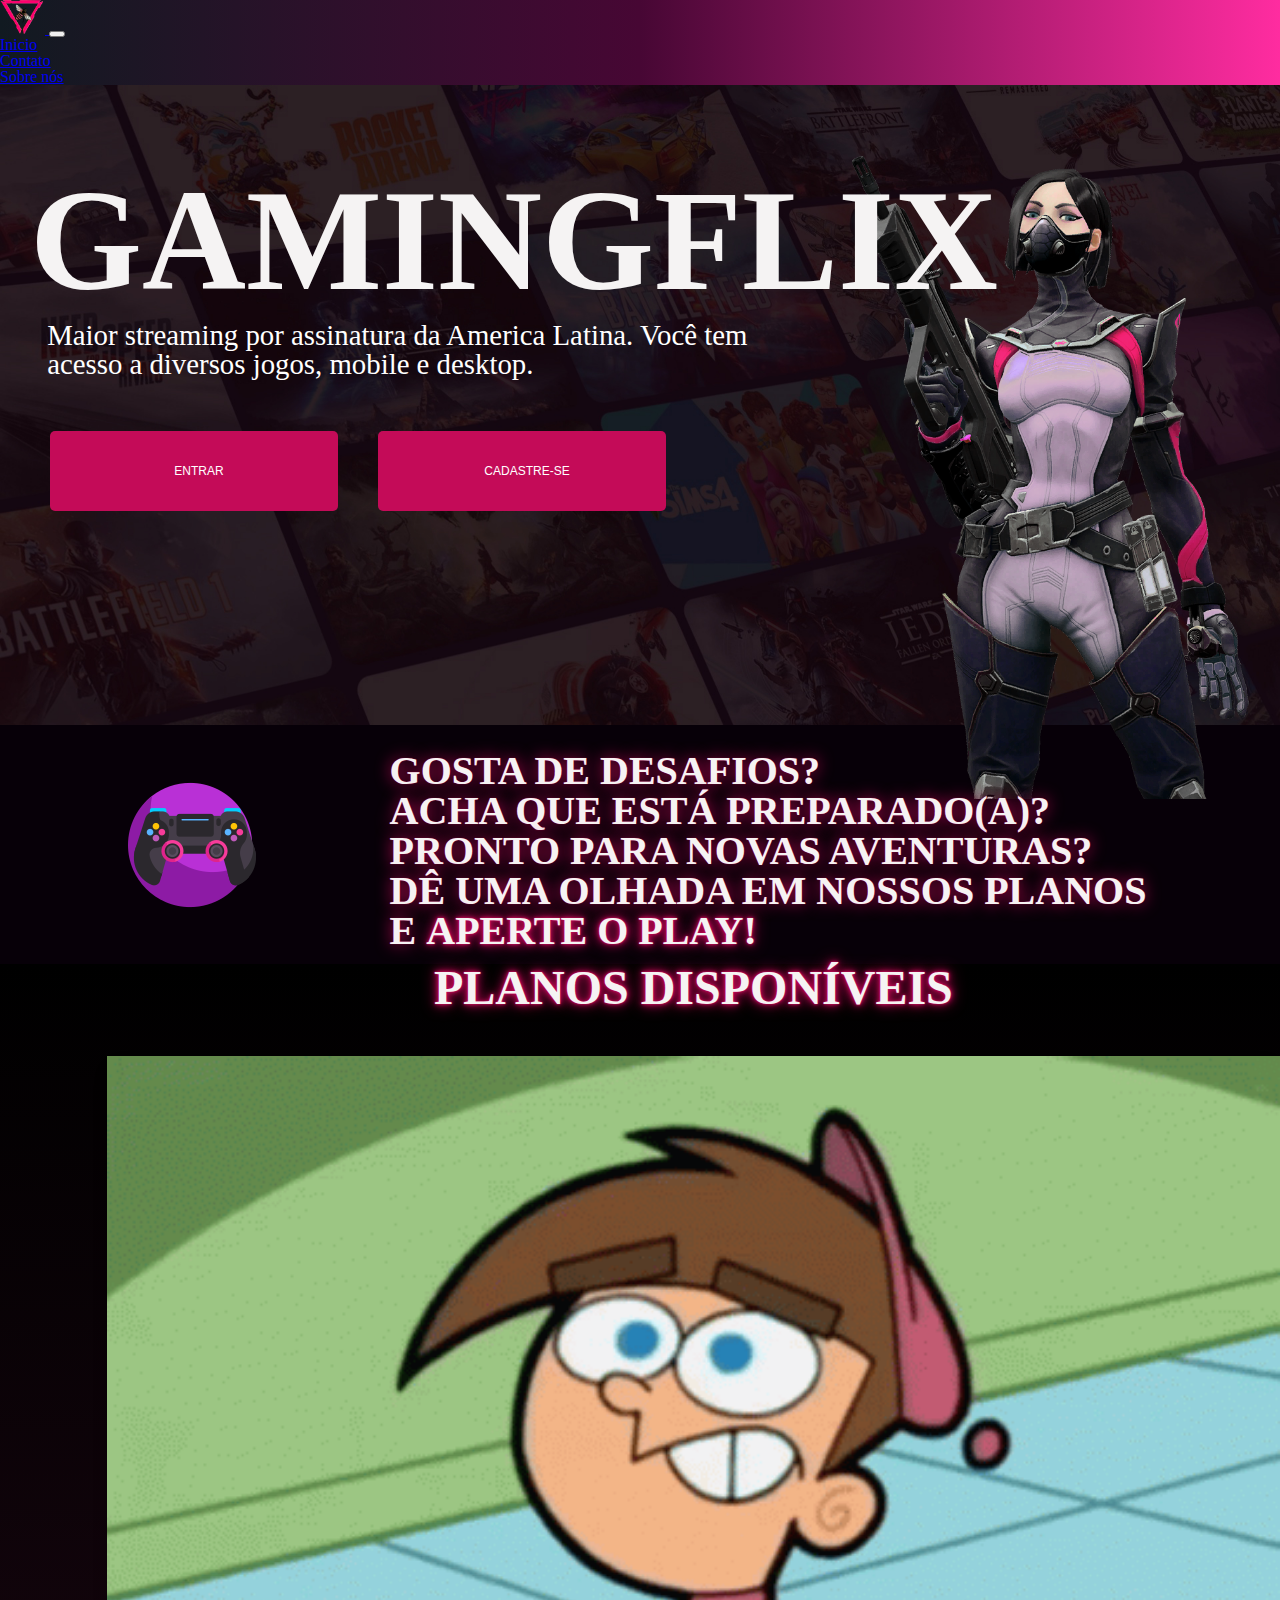
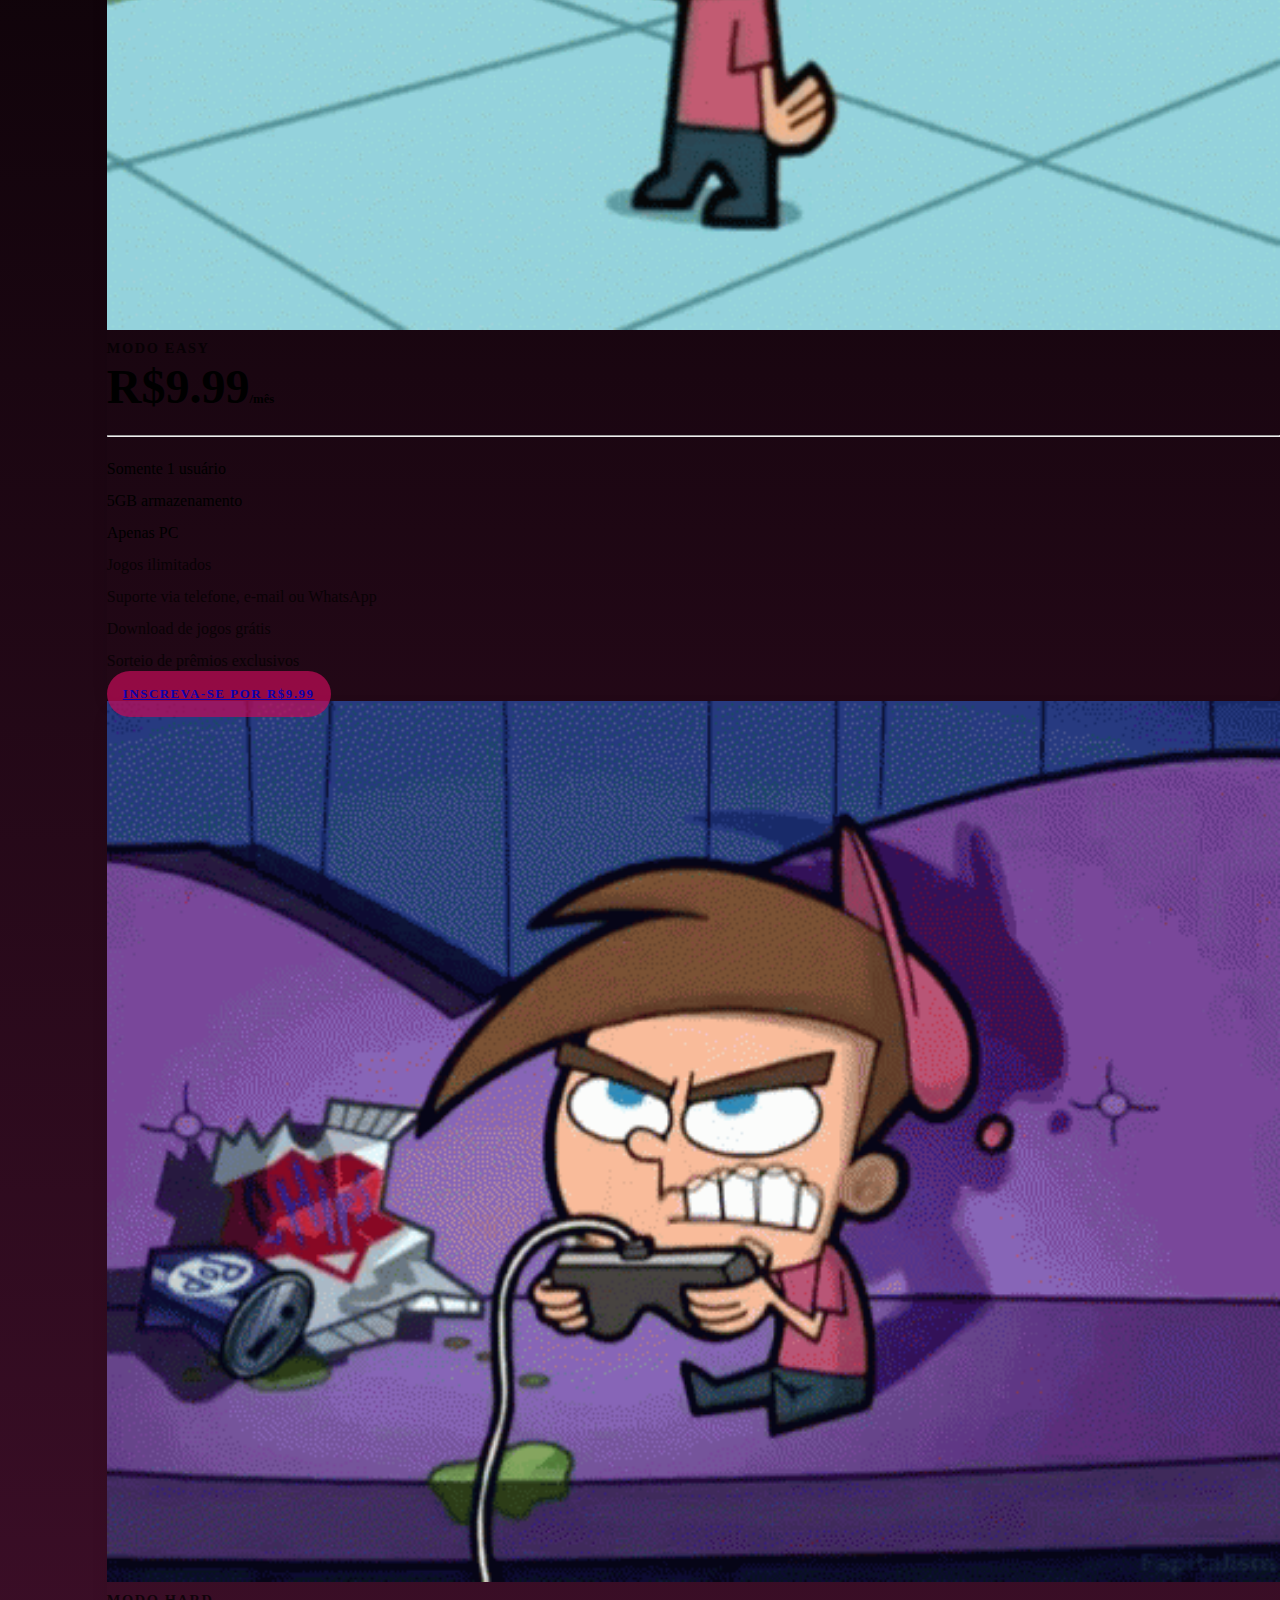
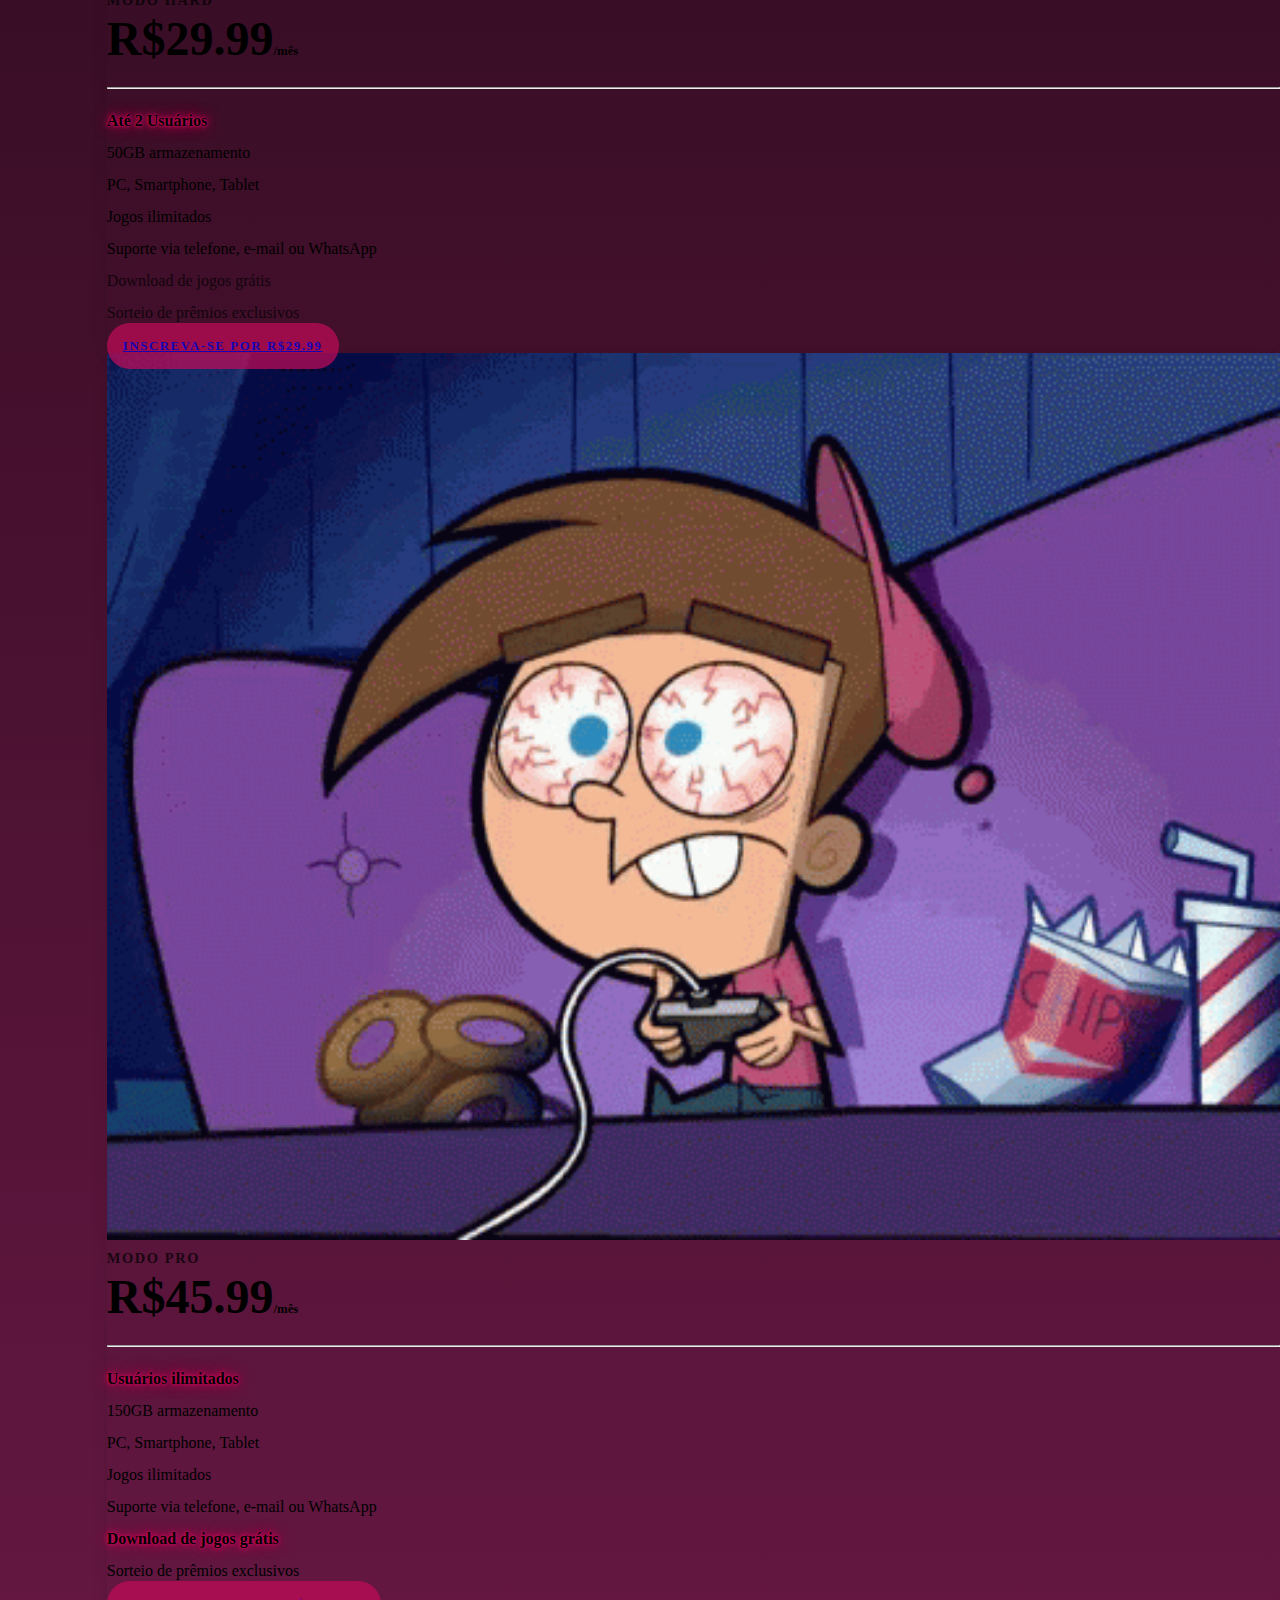
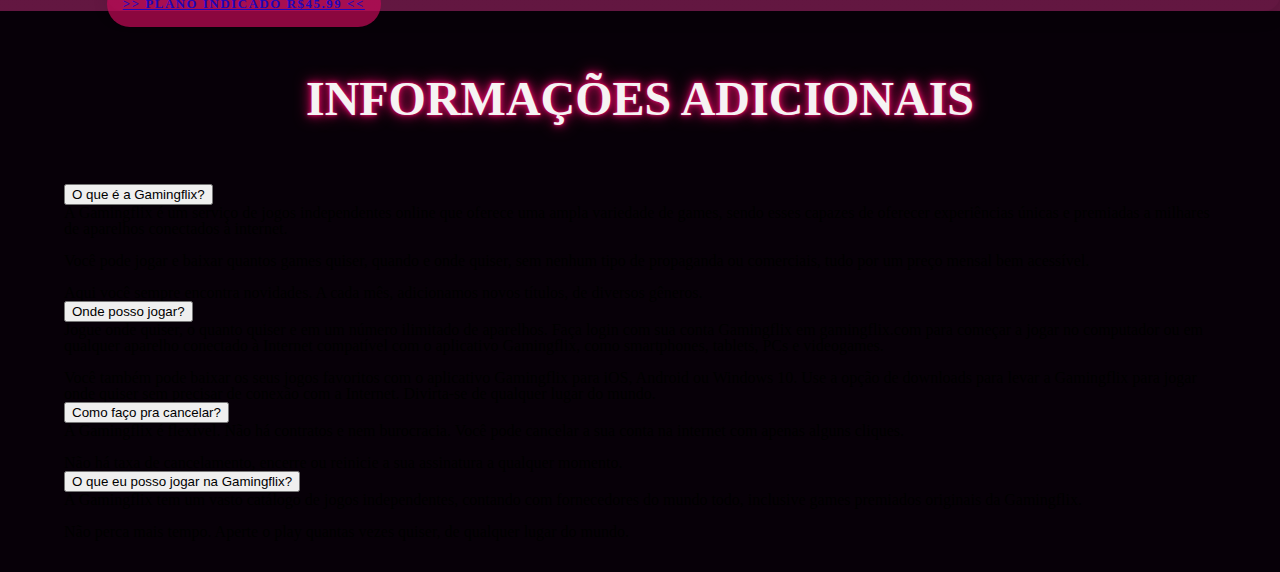
<file: index.html>
<!DOCTYPE html>
<html lang="en">
<head>
    <meta charset="UTF-8">
    <meta http-equiv="X-UA-Compatible" content="IE=edge">
    <meta name="viewport" content="width=device-width, initial-scale=1.0">    

    <!-- Bootstrap 5.1 -->
    <script src="https://cdn.jsdelivr.net/npm/@popperjs/core@2.9.3/dist/umd/popper.min.js"
    integrity="sha384-W8fXfP3gkOKtndU4JGtKDvXbO53Wy8SZCQHczT5FMiiqmQfUpWbYdTil/SxwZgAN"
    crossorigin="anonymous" defer></script>
    <script src="https://cdn.jsdelivr.net/npm/bootstrap@5.1.1/dist/js/bootstrap.min.js"
    integrity="sha384-skAcpIdS7UcVUC05LJ9Dxay8AXcDYfBJqt1CJ85S/CFujBsIzCIv+l9liuYLaMQ/"
    crossorigin="anonymous" defer></script>
    <title>Gamingflix</title>

    <link rel="stylesheet" href="https://use.fontawesome.com/releases/v5.15.4/css/all.css" integrity="sha384-DyZ88mC6Up2uqS4h/KRgHuoeGwBcD4Ng9SiP4dIRy0EXTlnuz47vAwmeGwVChigm" crossorigin="anonymous">


    <!-- 5.1 -->
    <link href="https://cdn.jsdelivr.net/npm/bootstrap@5.1.1/dist/css/bootstrap.min.css" rel="stylesheet"
        integrity="sha384-F3w7mX95PdgyTmZZMECAngseQB83DfGTowi0iMjiWaeVhAn4FJkqJByhZMI3AhiU" crossorigin="anonymous" />

    <link rel="stylesheet" href="css/reset.css">
    <link rel="stylesheet" href="css/style.css">

</head>
<body>

    <header>
        <!-- Inicio Navbar -->
        <nav class=" navbar fixed-top navbar navbar-expand-lg navbar-dark bg-dark">
            <div class="container-fluid">
              <a class="navbar-brand logo" href="#"><img src="./img/Screenshot_84.png" width="45px" alt="" srcset=""></h1>
              </a>
                <!-- <img src="logo2.png" width="80px" alt="" srcset=""></a> -->
    
              <!-- Referente ao menu Mobile -->
              <button class="navbar-toggler" type="button" data-bs-toggle="collapse" data-bs-target="#navbarNav" aria-controls="navbarNav" aria-expanded="false" aria-label="Toggle navigation">
                <span class="navbar-toggler-icon"></span>
              </button>
            <!-- Fim menu Mobile -->
    
              <div class="collapse navbar-collapse justify-content-end" id="navbarNav" >
                <ul class="navbar-nav">
                  <li class="nav-item item-menu">
                    <a class="nav-link" aria-current="page" href="#">Inicio</a>
                  </li>
                  <li class="nav-item item-menu">
                    <a class="nav-link" href="#">Contato</a>
                  </li>
                  
                  <li class="nav-item item-menu">
                    <a class="nav-link" href="#"> Sobre nós</a>
                  </li>
    
                </ul>
              </div>
            </div>
          </nav>
          <!-- Fim Navbar -->

    
    </header>

    <main>
        <section class="principal">
            
          <div class="background">

                <div class="viper">
                    <img src="./img/viper.png" alt="" class="imgviper">
                </div>

                <div class="principalDescricao">
                    <div class="container">
                        <h1 class="display-1 titulo">GAMINGFLIX</h1>
            
                        <p class="descricao">
                            Maior streaming por assinatura da America Latina. Você tem acesso a diversos jogos, mobile e desktop. 
                        
                        </p><br><br>
            
                     <div class="botoes">
                        <button type="button" class="btn-change7 botao">
                        <i class="fas fa-play"></i> <i class="titulobotoes">ENTRAR</i>
                        </button>
                        <button type="button" class="btn-change7 botao">
                        <i class="fas fa-rocket"></i> <i class="titulobotoes">CADASTRE-SE</i>
                            
                        </button>
                     </div>
                   </div>       
                </div> 

          </div>

        </section>

        <!-- Texto descritivo, e banner de apresentação -->        
          <div class="main-container">
              <div class="img-corpo">
                  <img id="img-texto" src="./img/game-icon.png">
              </div>
              <div class="texto-corpo">
                  <h2>
                      GOSTA DE DESAFIOS? <br>
                      ACHA QUE ESTÁ PREPARADO(A)?<br>
                      PRONTO PARA NOVAS AVENTURAS? <br>
                      DÊ UMA OLHADA EM NOSSOS PLANOS<br> E <strong>APERTE O PLAY!</strong>
                  </h2>
                </div>
              </div>
          </div>

        <section class="pricing py-5">
          <div class="container">

            <h2 class="planos">PLANOS DISPONÍVEIS</h2><br><br>
            <div class="row">
              <!-- Card Free -->
              <div class="col-lg-4">
                <div class="card mb-5 mb-lg-0">
                  <div class="card-body">
                    <img src="./img/easy.gif" width="100%" alt="" srcset="">
                    <h5 class="card-title text-muted text-uppercase text-center">MODO EASY</h5>
                    <h6 class="card-price text-center">R$9.99<span class="period">/mês</span></h6>
                    <hr>
                    <ul class="fa-ul">
                      <li><span class="fa-li"><i class="fas fa-check"></i></span>Somente 1 usuário</li>
                      <li><span class="fa-li"><i class="fas fa-check"></i></span>5GB armazenamento</li>
                      <li><span class="fa-li"><i class="fas fa-check"></i></span>Apenas PC</li>
                      <li class="text-muted"><span class="fa-li"><i class="fas fa-times"></i></span>Jogos ilimitados</li>
                      <li class="text-muted"><span class="fa-li"><i class="fas fa-times"></i></span>Suporte via telefone, e-mail ou WhatsApp</li>
                      <li class="text-muted"><span class="fa-li"><i class="fas fa-times"></i></span>Download de jogos grátis
                      </li>
                      <li class="text-muted"><span class="fa-li"><i class="fas fa-times"></i></span>Sorteio de prêmios exclusivos</li>
                    </ul>
                    <div class="d-grid">
                      <a href="#" class="btn btn-primary text-uppercase">INSCREVA-SE POR R$9.99</a>
                    </div>
                  </div>
                </div>
              </div>
              <!-- Card Plus -->
              <div class="col-lg-4">
                <div class="card mb-5 mb-lg-0">
                  <div class="card-body">

                    <img src="./img/medium.gif" width="100%" alt="" srcset="">

                    <h5 class="card-title text-muted text-uppercase text-center">MODO HARD</h5>
                    <h6 class="card-price text-center">R$29.99<span class="period">/mês</span></h6>
                    <hr>
                    <ul class="fa-ul">
                      <li><span class="fa-li"><i class="fas fa-check"></i></span><strong>Até 2 Usuários</strong></li>
                      <li><span class="fa-li"><i class="fas fa-check"></i></span>50GB armazenamento</li>
                      <li><span class="fa-li"><i class="fas fa-check"></i></span>PC, Smartphone, Tablet</li>
                      <li><span class="fa-li"><i class="fas fa-check"></i></span>Jogos ilimitados</li>
                      <li><span class="fa-li"><i class="fas fa-check"></i></span>Suporte via telefone, e-mail ou WhatsApp</li>
                      <li class="text-muted"><span class="fa-li"><i class="fas fa-times"></i></i></span>Download de jogos grátis</li>
                      <li class="text-muted"><span class="fa-li"><i class="fas fa-times"></i></span>Sorteio de prêmios exclusivos</li>
                    </ul>
                    <div class="d-grid">
                      <a href="#" class="btn btn-primary text-uppercase">INSCREVA-SE POR R$29.99</a>
                    </div>
                  </div>
                </div>
              </div>
              <!-- Card Pro -->
              <div class="col-lg-4">
                <div class="card">
                  <div class="card-body">
                    
                    <img src="./img/hard.gif" width="100%" alt="" srcset="">

                    <h5 class="card-title text-muted text-uppercase text-center">MODO PRO</h5>
                    <h6 class="card-price text-center">R$45.99<span class="period">/mês</span></h6>
                    <hr>
                    <ul class="fa-ul">
                      <li><span class="fa-li"><i class="fas fa-check"></i></span><strong>Usuários ilimitados</strong>
                      </li>
                      <li><span class="fa-li"><i class="fas fa-check"></i></span>150GB armazenamento</li>
                      <li><span class="fa-li"><i class="fas fa-check"></i></span>PC, Smartphone, Tablet</li>
                      <li><span class="fa-li"><i class="fas fa-check"></i></span>Jogos ilimitados</li>
                      <li><span class="fa-li"><i class="fas fa-check"></i></span>Suporte via telefone, e-mail ou WhatsApp</li>
                      <li><span class="fa-li"><i class="fas fa-check"></i></span><strong>Download de jogos grátis</strong></li>
                      <li><span class="fa-li"><i class="fas fa-check"></i></span>Sorteio de prêmios exclusivos</li>
                    </ul>
                    <div class="d-grid">
                      <a href="#" class="btn btn-primary text-uppercase"> >> PLANO INDICADO R$45.99 <<</a>
                    </div>
                  </div>
                </div>
              </div>
            </div>
          </div>
        </section>

        <section class="detalhes">
          <h2 class="planos infoAdicionais">INFORMAÇÕES ADICIONAIS</h2><br><br>
          <br>
            <div class="accordion-item">
                <h2 class="accordion-header" id="flush-headingOne">
                    <button class="accordion-button collapsed" type="button" data-bs-toggle="collapse"
                        data-bs-target="#flush-collapseOne" aria-expanded="false" aria-controls="flush-collapseOne">
                        O que é a Gamingflix?
                    </button>
                </h2>
                <div id="flush-collapseOne" class="accordion-collapse collapse" aria-labelledby="flush-headingOne"
                    data-bs-parent="#accordionFlushExample">
                    <div class="accordion-body">
                        A Gamingflix é um serviço de jogos independentes online que oferece uma
                        ampla variedade de games, sendo esses capazes de oferecer experiências únicas e premiadas a
                        milhares de aparelhos conectados à internet.<br><br>
                        Você pode jogar e baixar quantos games quiser, quando e onde quiser, sem nenhum tipo de propaganda ou
                        comerciais, tudo por um preço mensal bem acessível.<br><br>
                        Aqui você sempre encontra novidades. A cada mês, adicionamos novos títulos, de diversos gêneros.
                    </div>
                </div>
            </div>
            <div class="accordion-item">
                <h2 class="accordion-header" id="flush-headingTwo">
                    <button class="accordion-button collapsed" type="button" data-bs-toggle="collapse"
                        data-bs-target="#flush-collapseTwo" aria-expanded="false" aria-controls="flush-collapseTwo">
                        Onde posso jogar?
                    </button>
                </h2>
                <div id="flush-collapseTwo" class="accordion-collapse collapse" aria-labelledby="flush-headingTwo"
                    data-bs-parent="#accordionFlushExample">
                    <div class="accordion-body">
                        Jogue onde quiser, o quanto quiser e em um número ilimitado de
                        aparelhos. Faça login com sua conta Gamingflix em gamingflix.com para
                        começar a jogar no computador ou em qualquer aparelho conectado
                        à Internet compatível com o aplicativo Gamingflix, como smartphones,
                        tablets, PCs e videogames.<br><br>
                        Você também pode baixar os seus jogos favoritos
                        com o aplicativo Gamingflix para iOS, Android ou Windows 10. 
                        Use a opção de downloads para levar a Gamingflix para jogar onde quiser
                        sem precisar de conexão com a Internet. Divirta-se de qualquer lugar do mundo.
                    </div>
                </div>
            </div>
            <div class="accordion-item">
                <h2 class="accordion-header" id="flush-headingThree">
                    <button class="accordion-button collapsed" type="button" data-bs-toggle="collapse"
                        data-bs-target="#flush-collapseThree" aria-expanded="false" aria-controls="flush-collapseThree">
                        Como faço pra cancelar?
                    </button>
                </h2>
                <div id="flush-collapseThree" class="accordion-collapse collapse" aria-labelledby="flush-headingThree"
                    data-bs-parent="#accordionFlushExample">
                    <div class="accordion-body">
                        A Gamingflix é flexível. Não há contratos e nem burocracia. Você pode
                        cancelar a sua conta na internet com apenas alguns cliques.<br><br>
                        Não há taxa de cancelamento, encerre ou reinicie a sua
                        assinatura a qualquer momento.
                    </div>
                </div>
            </div>

            <div class="accordion-item">
                <h2 class="accordion-header">
                    <button class="accordion-button collapsed" type="button" data-bs-toggle="collapse"
                        data-bs-target="#flush-collapseFour" aria-expanded="false" aria-controls="flush-collapseThree">
                        O que eu posso jogar na Gamingflix?
                    </button>
                </h2>
                <div id="flush-collapseFour" class="accordion-collapse collapse" aria-labelledby="flush-headingFour"
                    data-bs-parent="#accordionFlushExample">
                    <div class="accordion-body">
                        A Gamingflix tem um vasto catálogo de jogos independentes, contando com fornecedores do mundo todo, inclusive
                        games premiados originais da Gamingflix.<br><br>
                        Não perca mais tempo. Aperte o play quantas vezes quiser, de qualquer lugar do mundo.
                    </div>
                </div>
            </div>

        </section>

    </main><br><br>

    <footer class="bg-dark text-center text-white">
      <!-- Grid container -->
      <div class="container p-4 pb-0">
        <!-- Section: Social media -->
        <section class="mb-4">
          <!-- Facebook -->
          <a
            class="btn btn-primary btn-floating m-1"
            style="background-color: #3b5998;"
            href="https://www.facebook.com/resilia.br/"
            role="button"
            ><i class="fab fa-facebook-f"></i
          ></a>
    
          <!-- Twitter -->
          <a
            class="btn btn-primary btn-floating m-1"
            style="background-color: #55acee;"
            href="https://twitter.com/resilia_br?ref_src=twsrc%5Egoogle%7Ctwcamp%5Eserp%7Ctwgr%5Eauthor"
            role="button"
            ><i class="fab fa-twitter"></i
          ></a>
          <!-- Instagram -->
          <a
            class="btn btn-primary btn-floating m-1"
            style="background-color: #ac2bac;"
            href="https://www.instagram.com/resilia.br/"
            role="button"
            ><i class="fab fa-instagram"></i
          ></a>
          <!-- Linkedin -->
          <a
            class="btn btn-primary btn-floating m-1"
            style="background-color: #0082ca;"
            href="https://www.linkedin.com/school/resilia-educacao/"
            role="button"
            ><i class="fab fa-linkedin-in"></i
          ></a>
          <!-- Github -->
          <a
            class="btn btn-primary btn-floating m-1"
            style="background-color: #333333;"
            href="https://github.com/resilia-br"
            role="button"
            ><i class="fab fa-github"></i></a>
        </section>
        <!-- Section: Social media -->
      </div>
    
    
    </footer>

</body>
</html>
</file>
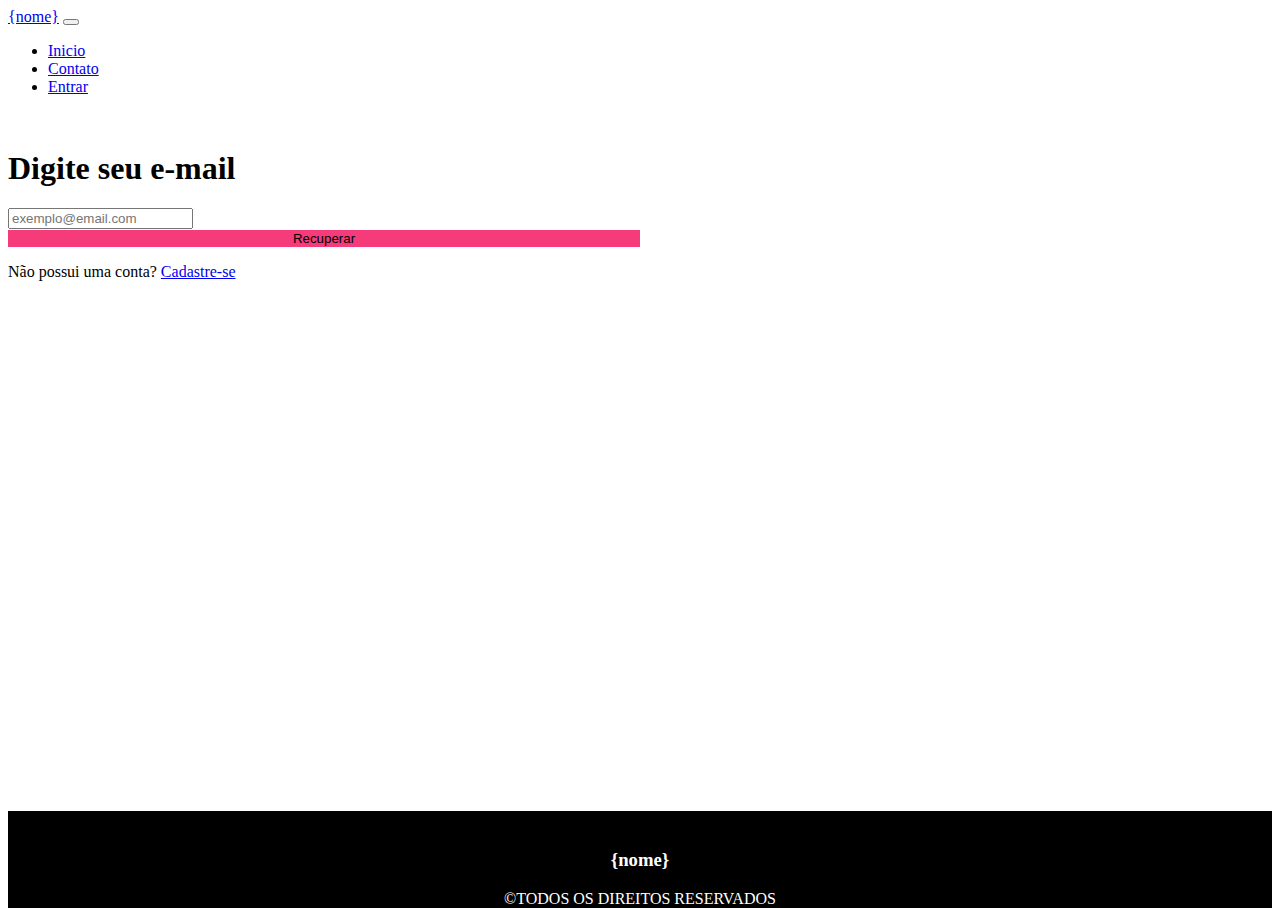
<file: recuperarSenha.html>
<!DOCTYPE html>
<html lang="en">
<head>
    <meta charset="UTF-8">
    <meta http-equiv="X-UA-Compatible" content="IE=edge">
    <meta name="viewport" content="width=device-width, initial-scale=1.0">
    <title>Document</title>

    <!-- Link emojis do font awesome -->
    <link rel="stylesheet" href="https://use.fontawesome.com/releases/v5.15.4/css/all.css" integrity="sha384-DyZ88mC6Up2uqS4h/KRgHuoeGwBcD4Ng9SiP4dIRy0EXTlnuz47vAwmeGwVChigm" crossorigin="anonymous">


    <!-- <link href="https://cdn.jsdelivr.net/npm/bootstrap@5.0.2/dist/css/bootstrap.min.css" rel="stylesheet" integrity="sha384-EVSTQN3/azprG1Anm3QDgpJLIm9Nao0Yz1ztcQTwFspd3yD65VohhpuuCOmLASjC" crossorigin="anonymous"> -->
    <!-- 5.1 -->
    <link href="https://cdn.jsdelivr.net/npm/bootstrap@5.1.1/dist/css/bootstrap.min.css" rel="stylesheet"
        integrity="sha384-F3w7mX95PdgyTmZZMECAngseQB83DfGTowi0iMjiWaeVhAn4FJkqJByhZMI3AhiU" crossorigin="anonymous" />
    
    <link rel="stylesheet" href="css/styleRecuperar.css">
</head>

<body>
    
<header>
    <!-- Inicio Navbar -->
    <nav class="navbar navbar-expand-lg navbar-dark bg-dark">
        <div class="container-fluid">
          <a class="navbar-brand" href="#">{nome}</a>
            <!-- <img src="logo2.png" width="80px" alt="" srcset=""></a> -->

          <!-- Referente ao menu Mobile -->
          <button class="navbar-toggler" type="button" data-bs-toggle="collapse" data-bs-target="#navbarNav" aria-controls="navbarNav" aria-expanded="false" aria-label="Toggle navigation">
            <span class="navbar-toggler-icon"></span>
          </button>
        <!-- Fim menu Mobile -->

          <div class="collapse navbar-collapse justify-content-end" id="navbarNav" >
            <ul class="navbar-nav">
              <li class="nav-item item-menu">
                <a class="nav-link" aria-current="page" href="#">Inicio</a>
              </li>
              <li class="nav-item item-menu">
                <a class="nav-link" href="#">Contato</a>
              </li>
              
              <li class="nav-item item-menu">
                <a class="nav-link" href="#"> Entrar</a>
              </li>

            </ul>
          </div>
        </div>
      </nav>
      <!-- Fim Navbar -->

</header>

    <main id="main">
        <section class="intro">
              <div class="container">
                <div class="row justify-content-center">
                  <div class="col-12 col-md-8 col-lg-6 col-xl-5">
                    <div class="card divTamanho" style="border-radius: 1rem;">
                      <div class="card-body p-5 text-center">
          
                        <div class="my-md-4 pb-2">
          
                          <h1 class="fw-bold mb-0" id="mensagem">Digite seu e-mail</h1>
                          <i class="fas fa-gamepad fa-3x my-3 iconegame"></i>
          
                          <div class="form-outline mb-4">
                            <input type="email" class="form-control form-control-lg" id="inputemail" placeholder="exemplo@email.com"/>
                          </div>
                        <button type="button" class="btn btn-danger btn-lg btn-rounded" id="botaoemail" onclick="botaoClicado()">Recuperar</button>
                        </div>
          
                        <div>
                          <p class="mb-0">Não possui uma conta? <a href="#!" class="text-body fw-bold">Cadastre-se</a></p>
                        </div>
          
                      </div>
                    </div>
                  </div>
                </div>
              </div>
            </div>
          </section>
    </main>

    <footer>

        <div class="rodape">
          <!-- <img src="./logo2.png" width="80px" alt="logo"><br> -->
          <H3>{nome}</H3>
          &copyTODOS OS DIREITOS RESERVADOS
    
        </div>
    
        </footer>

    <script src="script/jquery.js"></script>
    <script src="script/recuperar.js"></script>

    <!-- Bootstrap 5.1 -->
    <script src="https://cdn.jsdelivr.net/npm/@popperjs/core@2.9.3/dist/umd/popper.min.js"
    integrity="sha384-W8fXfP3gkOKtndU4JGtKDvXbO53Wy8SZCQHczT5FMiiqmQfUpWbYdTil/SxwZgAN"
    crossorigin="anonymous"></script>
    <script src="https://cdn.jsdelivr.net/npm/bootstrap@5.1.1/dist/js/bootstrap.min.js"
    integrity="sha384-skAcpIdS7UcVUC05LJ9Dxay8AXcDYfBJqt1CJ85S/CFujBsIzCIv+l9liuYLaMQ/"
    crossorigin="anonymous"></script>

    <!-- Tags do Bootstrap 5.0->
     <script src="https://cdn.jsdelivr.net/npm/@popperjs/core@2.9.2/dist/umd/popper.min.js" integrity="sha384-IQsoLXl5PILFhosVNubq5LC7Qb9DXgDA9i+tQ8Zj3iwWAwPtgFTxbJ8NT4GN1R8p" crossorigin="anonymous"></script>
    <script src="https://cdn.jsdelivr.net/npm/bootstrap@5.0.2/dist/js/bootstrap.min.js" integrity="sha384-cVKIPhGWiC2Al4u+LWgxfKTRIcfu0JTxR+EQDz/bgldoEyl4H0zUF0QKbrJ0EcQF" crossorigin="anonymous"></script> -->
    <!-- Fim tags Bootstrap -->
</body>
</html>
</file>
<file: css/style.css>
@import url('https://fonts.googleapis.com/css2?family=Roboto+Condensed:wght@400;700&display=swap');


body, html{
    width: 100%;
    height: 100%;
}
body{
    background-color: #070008;
}


.principal{
    height: 40em;
    background-image: url('../img/games35.jpg');
    background-size: cover;
    z-index:-1;

}

.viper{
    display: flex;
    justify-content: flex-end;
}

.imgviper{
    width: 29em;
    opacity: 1;
    display: flex;
    justify-content: flex-end;
    margin-top: 5%;
}

/* /////////////////// */

.principalDescricao{
    color: white;
    position: absolute;
    top: 10%;
    font-size: 16px;
    height: 500px; /*para caber na tela*/
    display: flex; /*joga nossos elementos pro padrao em linha*/
    flex-direction: column; /*transforma esse padrao em linha em colunas*/
    justify-content: center; 
    align-items: flex-start;
}

.principalDescricao .descricao{
    width: 90%;
  
}

.descricao{
    margin-left: 2%;
    font-size: 1.8em;
}

.titulo{
    font-size: 900%;
    margin-bottom: 1%;
    margin-top: 20px;
    font-weight: bold;
    color: #f5f3f3;
    width : cover;
    animation: animate 5s linear infinite;

}

.logo{
    padding: 0;
    text-shadow: 0 0 10px #c40b58,
        0 0 20px #c40b58,
        0 0 40px #c40b58,
        /* 0 0 80px #c40b58,
        0 0 160px #c40b58; */
}



@keyframes animate{
    0%, 18%, 20%, 50.1%, 60.1%, 65%, 80.1%, 90%, 92.1%, 100%{
        color: #f0e0e7;
        text-shadow:none;
    }

    18.1%, 20.1%, 30%, 50%, 60.1%, 65%, 80.1%, 90%, 92.1%, 100%{
        color: #fff;
        text-shadow: 0 0 10px #c40b58,
        0 0 20px #c40b58,
        0 0 40px #c40b58,
        0 0 80px #c40b58,
        0 0 160px #c40b58;
    }
}

.botao{
    width: 18rem;
    height: 5rem;
    background-color: #c40b58;
    border: none; /*ele vem com valor padrao, entao tenho q tirar*/
    border-radius: 5px;
    color: white;
    padding: 15px;
    margin-right: 20px;
    font-size: 12px;
    cursor: pointer;
    transition: 1s ease all; /*mudar cor suavement*/
    overflow: hidden;
}


/* .botao:hover{
    background-color: #c40b58;
    color: rgb(187, 10, 84); 
    box-shadow: 0 0 10px #c40b58, 0 0 40px #c40b58, 0 0 80px #c40b58; 
    color: white;

}  */

.botao i{
    margin-right: 1%;
    font-size: 1em;
    padding: 5px;
}

.titulobotoes{
    font-size: 7em;
    font-style: normal;
}


.container{ 
    margin-left: 30px;

}

.principalDescricao .container{ /*apenas o container q esta em principal*/
    width: 70%;
}


/*

.botao span{
    position:absolute;
    display: block;

}

.botao span:nth-child(1){
    top: 0;
    left: -100%;
    width: 100%;
    height: 2px;
    background: linear-gradient(90deg, transparent, #c40b58);
}

.botao:hover span:nth-child(1){
    left: 100%;
    transition: 1s;
}

.botao span:nth-child(3){
    bottom: 0;
    right: -100%;
    width: 100%;
    height: 2px;
    background: linear-gradient(270deg, transparent, #c40b58);
}

.botao:hover span:nth-child(3){
    right: 100%;
    transition: 1s;
    transition-delay: 0.5s;
}

.botao span:nth-child(2){
    top: -100%;
    right: 0;
    width: 2px;
    height: 100%;
    background: linear-gradient(180deg, transparent, #c40b58);
}

.botao:hover span:nth-child(2){
    right: 100%;
    transition: 1s;
    transition-delay: 0.25s;
}

.botao span:nth-child(4){
    bottom: -100%;
    left: 0;
    width: 2px;
    height: 100%;
    background: linear-gradient(360deg, transparent, #c40b58);
}

.botao:hover span:nth-child(4){
    bottom: 100%;
    transition: 1s;
    transition-delay: 0.75s;
}
 */

 .btn-change7{
    background: #c40b58;
    margin: 20px;
    float: left;
    border:0px;
    color:#fff;
    box-shadow: 0 0 1px #ccc;
    /* -webkit-transition-duration: 0.5s;
    -webkit-transition-timing-function: linear; */
    box-shadow:0px 0 0 #810a3b  inset;
}
.btn-change7:hover{
    box-shadow:300px 0 0 #83063a inset;
}

/* TEXTO AO CENTRO DA PÁGINA */

.texto-main {
    color: white;
    height: 100%;
    background-image: url(../game-wallpaper\ 02.png);
    background-repeat: no-repeat;
    background-size: cover;
    display: flex;
    justify-content: center;
    align-items: center;
}
.main-container{
    height: 100%;
    display:flex;
    justify-content: center;
    align-items: center;
}

.img-corpo{
    margin-left: 10%;
    width: auto;
    display: flex;
    justify-content: center;    
    align-items: center;

}

.texto-corpo{
    border-bottom: 10px;
    border-color: #5B0C65;
    display: flex;
    justify-content: center;
    font-size: 250%;
    margin-top: 2%;
    margin-bottom: 1%;
    font-weight: bold;
    color: #f5f3f3;
    width: 100%;    
    text-shadow: 0 0 1px #c40b58,
                 0 0 16px #c40b58;
}

strong {    
    text-shadow: 0 0 1px #c40b58,
            0 0 2px #c40b58,
            0 0 4px #c40b58,
            0 0 8px #c40b58,
            0 0 16px #c40b58;
}

/* BOOTSTRAP PARTE DOS CARDS DE PRICING */

.planos{
    display: flex;
    justify-content: center;
    font-size: 300%;
    margin-bottom: 1%;
    font-weight: bold;
    color: #f5f3f3;
    width: 100%;
    text-shadow: 0 0 1px #c40b58,
            0 0 2px #c40b58,
            0 0 4px #c40b58,
            0 0 8px #c40b58,
            0 0 16px #c40b58;

}

section.pricing {
    background: #edeef0;
    background: linear-gradient(to bottom, #000000, #631741);
    padding-left: 6%;
  }
  
  .pricing .card {
    border: none;
    border-radius: 1rem;
    transition: all 0.2s;
    box-shadow: 0 0.5rem 1rem 0 rgba(0, 0, 0, 0.1);
  }
  
  .pricing hr {
    margin: 1.5rem 0;
  }
  
  .pricing .card-title {
    margin: 0.5rem 0;
    font-size: 0.9rem;
    letter-spacing: .1rem;
    font-weight: bold;
  }
  
  .pricing .card-price {
    font-size: 3rem;
    margin: 0;
  }
  
  .pricing .card-price .period {
    font-size: 0.8rem;
  }
  
  .pricing ul li {
    margin-bottom: 1rem;
  }
  
  .pricing .text-muted {
    opacity: 0.7;
  }
  
  .pricing .btn {
    font-size: 80%;
    border-radius: 5rem;
    letter-spacing: .1rem;
    font-weight: bold;
    padding: 1rem;
    opacity: 0.7;
    transition: all 0.2s;
    background: #c40b58;
  }
  
  /* Hover Effects on Card */
  
  @media (min-width: 992px) {
    .pricing .card:hover {
      margin-top: -.25rem;
      margin-bottom: .25rem;
      box-shadow: 0 0.5rem 1rem 0 rgba(0, 0, 0, 0.3);
    }
  
    .pricing .card:hover .btn {
      opacity: 1;
    }
    
  }

  @media(max-width: 950px){

    .titulo{
        font-size: 700%;
    }

    .viper{
        display: none;
    }

  }

  @media(max-width: 800px){

    .titulo{
        font-size: 500%;
    }
   
        
  }

  footer{
      display: flex;
      justify-content: center;
  }

  footer{
    padding-left: 5%;
}

.infoAdicionais{
    padding-top: 5%;
}

.accordion-item{
    width: 90%;
    color: black;
    justify-content: center;
    align-items: center;
    margin: auto;
}

::-webkit-scrollbar{
    width: 15px;
}

::-webkit-scrollbar-thumb{
    background: #83063a;
    border-radius: 15px;
}

.navbar{
    background-image: linear-gradient(to left,#ff2ca0,#470734,#111A21);
}
</file>
<file: css/styleRecuperar.css>
html{
    height: 100%;
}

body{
    min-height: 100%;  
    display: flex;
    flex-direction: column;
}

.intro {
    margin-top: 0;
}

.container{
    margin-top: 3%;
}

.btn{
    border: none;
    background-color:  rgba(245, 59, 121, 1);
    width: 50%;
}

.btn:hover{
    transition: .8s ease-in-out;
    transform: scale(1.1);
    background-color: rgba(151, 12, 58, 0.8);
}

.btn:active{
    background-color: rgba(151, 12, 58, 0.8);
}
  
footer{
    background-color: black;
    padding-top: 20px;
    color: white;
    margin-top: auto; /*https://www.youtube.com/watch?v=yc2olxLgKLk*/  
}

.rodape{
    display: flex;
    flex-direction: column;
    justify-content: center;
    align-items: center;

}

@media (min-height: 300px) and (max-height: 450px) {
    .intro {
      height: auto;
    }
  }
</file>
